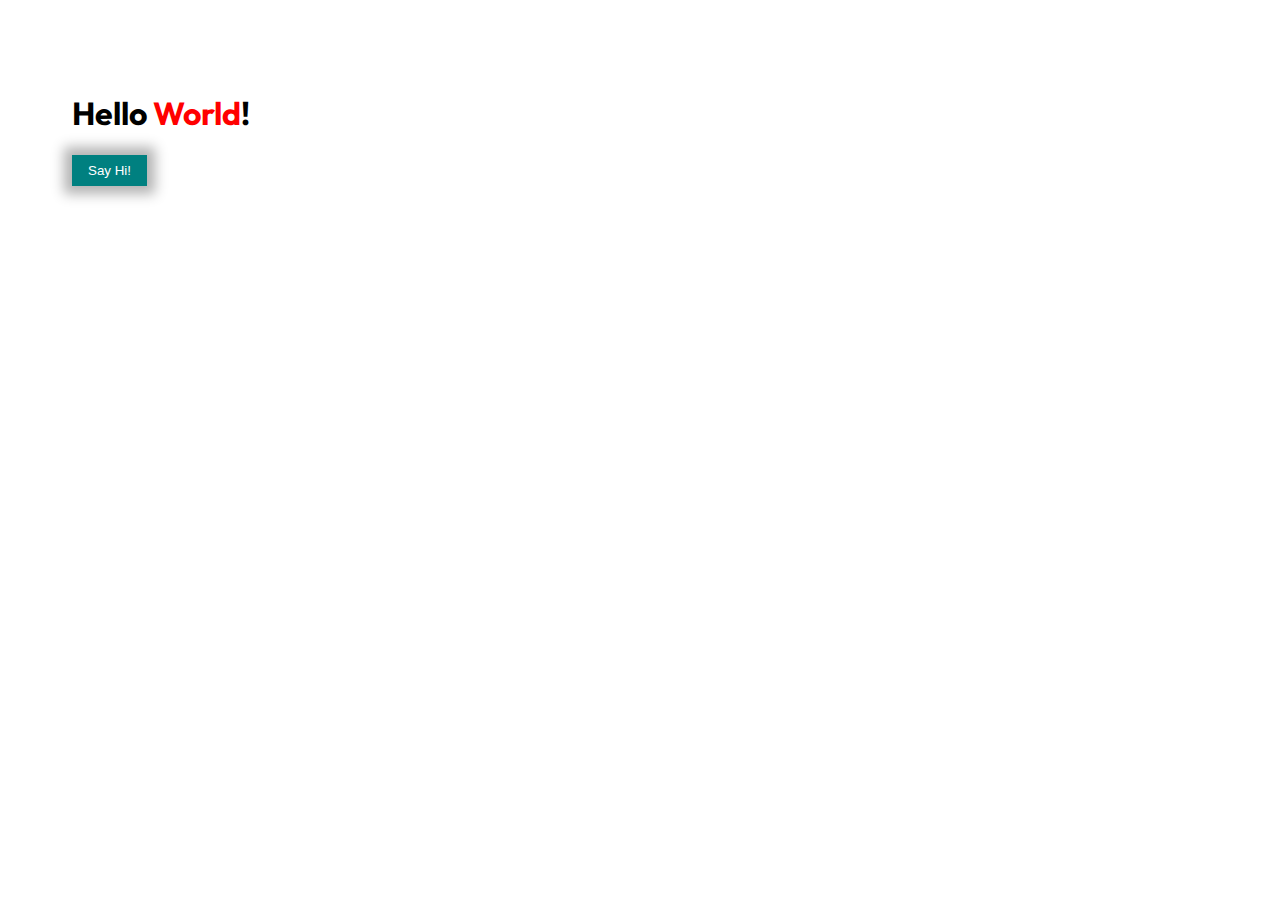
<file: JSproject1/index.html>
<!DOCTYPE html>
<html lang="en">
<head>
    <meta charset="UTF-8">
    <meta name="viewport" content="width=device-width, initial-scale=1.0">
    <link rel="stylesheet" href="index.css">
    <script src="index.js" defer></script>
    <title>01-Welcome</title>
</head>
<body>
    <h1>Hello <span>World</span>!</h1>
    <button>Say Hi!</button>
</body>
</html>
</file>
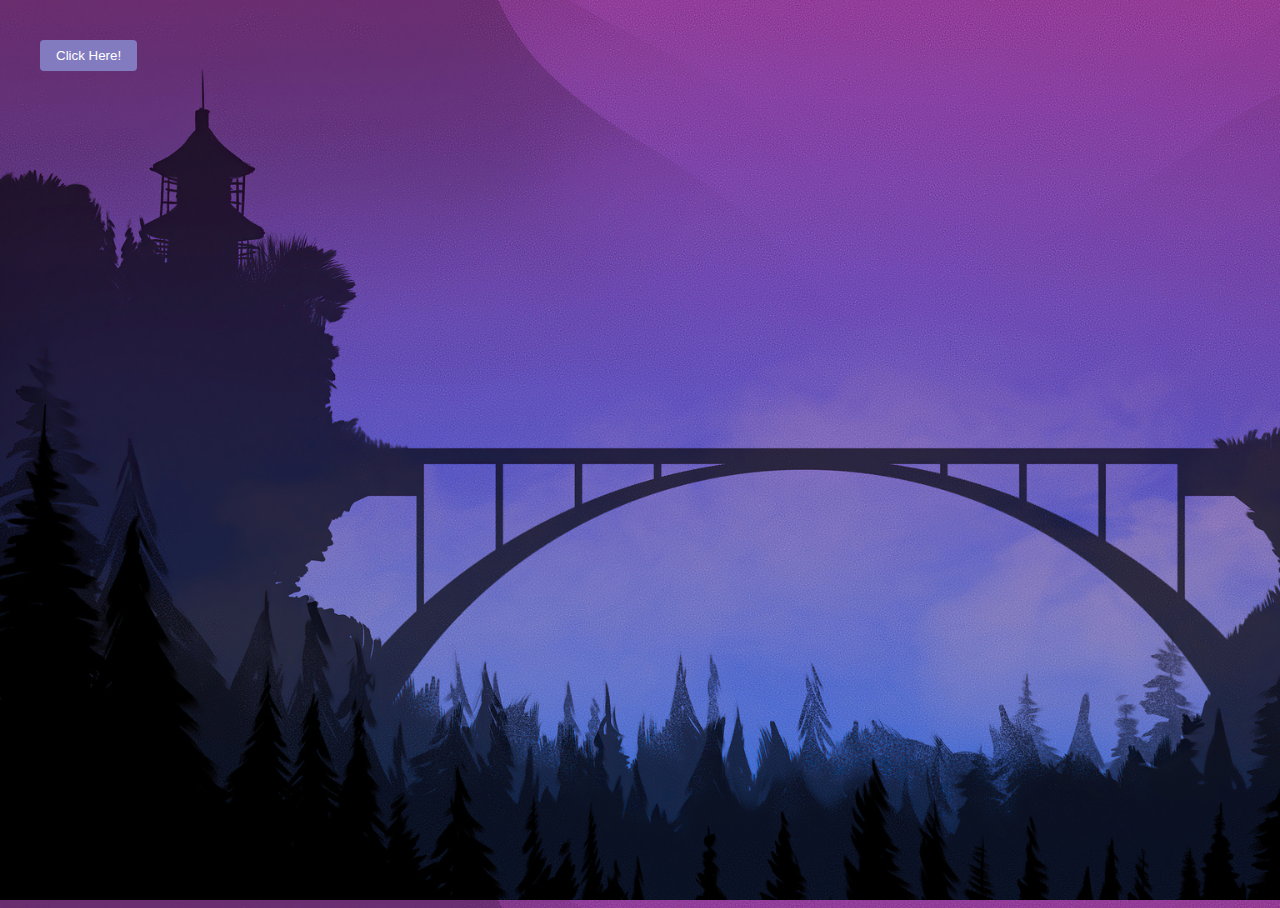
<file: JSproject2/index.html>
<!DOCTYPE html>
<html lang="en">
<head>
    <meta charset="UTF-8">
    <meta name="viewport" content="width=device-width, initial-scale=1.0">
    <link rel="stylesheet" href="index.css">
    <script src="index.js" defer></script>
    <title>Modal</title>
</head>
<body>
    <button id="openModal">Click Here!</button>

    <div class="modal">
        <div class="modal__overlay"></div>
        <div class="modal__content">
            <h1>Hello!</h1>
            <p>Click anywhere to close this modal.</p>
        </div>
    </div>
</body>
</html>
</file>
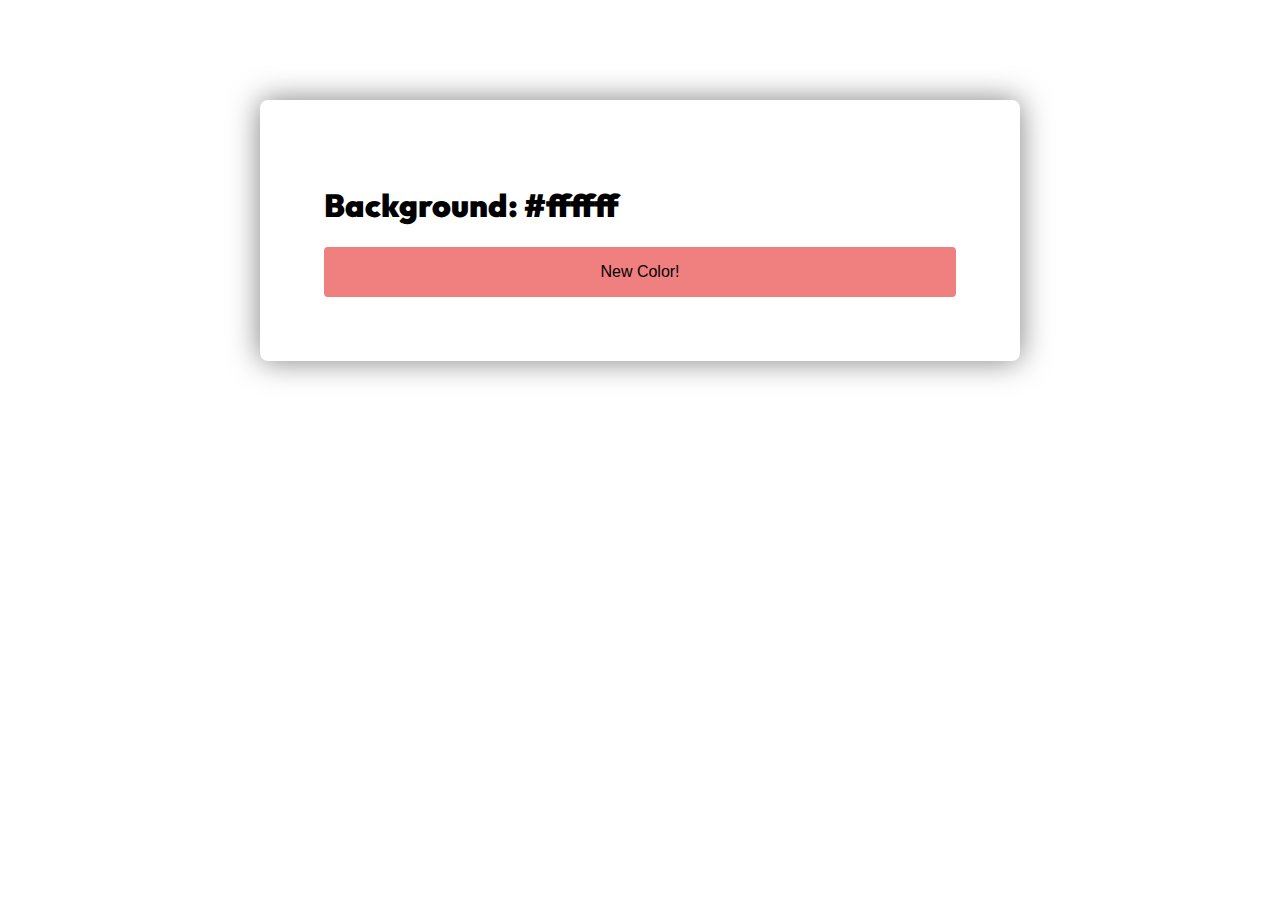
<file: JSproject3/index.html>
<!DOCTYPE html>
<html lang="en">
<head>
    <meta charset="UTF-8">
    <meta name="viewport" content="width=device-width, initial-scale=1.0">
    <link rel="stylesheet" href="index.css">
    <script src="index.js" defer></script>
    <title>Color Flipper</title>
</head>
<body>
    <section id="color-display">
        <h1>Background: <span id="current-color">#ffffff</span></h1>
        <button id="new-color-button">New Color!</button>
    </section>
</body>
</html>
</file>
<file: JSproject1/index.css>
@import url(https://fonts.googleapis.com/css?family=Outfit);

body {
    font-family: 'Outfit', serif;
    padding: 4rem;
}

h1 > span {
    color: red;
}

button {
    background-color: teal;
    color: white;
    padding: 0.5rem 1rem;
    border: none;
    cursor: pointer;
    box-shadow: 0 0 12px 8px rgba(0, 0, 0, 0.3);
}

button:hover {
    background-color: darkslategray;
}
</file>
<file: JSproject2/index.css>
html {
    height: 100%;
}

body {
    height: 100%;
    font-family: 'Segoe UI', Tahoma, Geneva, Verdana, sans-serif;
    padding: 0;
    border: 0;
    background-image: url(background.jpg);
    background-size: cover;
}

button {
    margin: 2rem;
    background-color: #827bbf;
    color: #fff;
    border: none;
    padding: 0.5rem 1rem;
    cursor: pointer;    
    border-radius: 0.25rem;
}

button:hover {
    background-color: #6559be;
    transition: 0.5s;
}

.modal {
    position: absolute;
    left: 0;
    top: 0;
    bottom: 0;
    right: 0;
    height: 100%;
    display: none;
    justify-content: center;
    align-items: center;
}

.modal_overlay {
    position: absolute;
    top: 0;
    right: 0;
    left: 0;
    bottom: 0;
    background-color: rgba(0, 0, 0, 0.4);
}

.modal__content {
    background-color: white;
    padding: 4rem;
    position: relative;
    cursor: pointer;
}

.modal.open {
    display: flex;
}
</file>
<file: JSproject3/index.css>
@import url(https://fonts.googleapis.com/css?family=Outfit);

body {
    font-family: 'Outfit', serif;
    transition: background-color 0.8s;
}

section#color-display {
    margin: 100px auto;
    width: 50%;
    background-color: #ffffff;
    box-shadow: 0 0 30px rgba(0, 0, 0, 0.5);
    padding: 4rem;
    border-radius: .5rem;
}

section#color-display h1 {
    font-weight: 900;
}

section#color-display #new-color-button {
    border: none;
    padding: 1rem 1.5rem;
    cursor: pointer;    
    border-radius: 0.25rem;
    background-color: lightcoral;
    width: 100%;
    font-size: 1rem;
    transition: 0.5s;
}

section#color-display #new-color-button:hover {
    background-color: #ec625f;
    transition: 0.5s;
}
</file>
